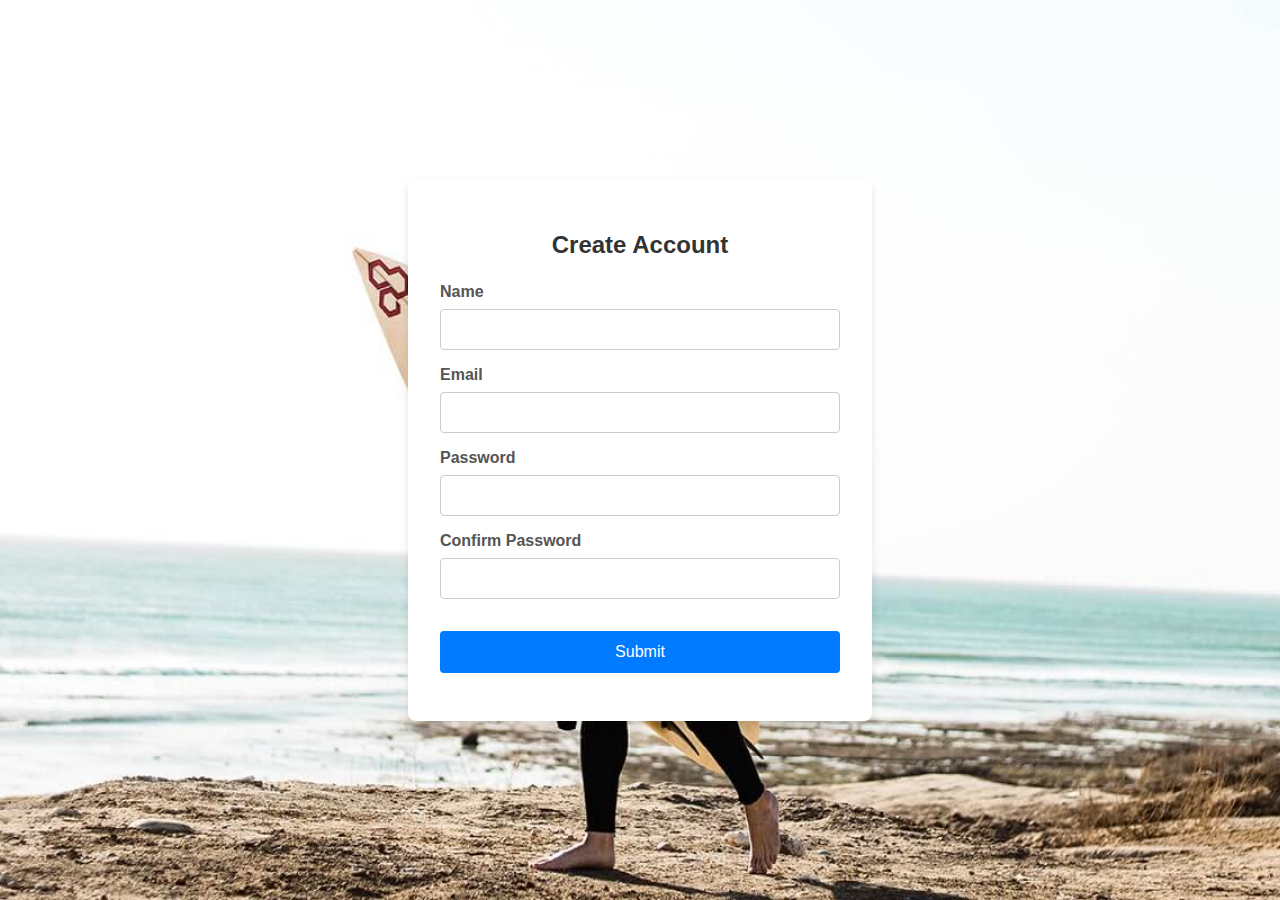
<file: login.html>
<!DOCTYPE html>
<html lang="en">
<head>
    <meta charset="UTF-8">
    <meta name="viewport" content="width=device-width, initial-scale=1.0">
    <title>Registration Form</title>
    <link rel="stylesheet" href="./login.css">
</head>
<body>
    <div class="form-container">
        <form id="registrationForm">
            <h2>Create Account</h2>
            <div class="input-group">
                <label for="name">Name</label>
                <input type="text" id="name" name="name" required>
            </div>
            <div class="input-group">
                <label for="email">Email</label>
                <input type="email" id="email" name="email" required>
            </div>
            <div class="input-group">
                <label for="password">Password</label>
                <input type="password" id="password" name="password" required>
            </div>
            <div class="input-group">
                <label for="confirmPassword">Confirm Password</label>
                <input type="password" id="confirmPassword" name="confirmPassword" required>
            </div>
            <button type="submit">Submit</button>
            <p id="message"></p>
        </form>
    </div>
    <script src="login.js"></script>
</body>
</html>
</file>
<file: login.css>
body {
    font-family: Arial, sans-serif;
    background-image: url(../background\ img.jpg);
    display: flex;
    justify-content: center;
    align-items: center;
    height: 100vh;
    margin: 0;
    background-repeat: no-repeat;
    background-position: center;
    background-size: cover;
}

.form-container {
    background-color: #fff;
    padding: 2rem;
    border-radius: 8px;
    box-shadow: 0 4px 8px rgba(0, 0, 0, 0.1);
    width: 100%;
    max-width: 400px;
}

h2 {
    text-align: center;
    color: #333;
    margin-bottom: 1.5rem;
}

.input-group {
    margin-bottom: 1rem;
}

label {
    display: block;
    margin-bottom: 0.5rem;
    color: #555;
    font-weight: bold;
}

input[type="text"],
input[type="email"],
input[type="password"] {
    width: 100%;
    padding: 0.75rem;
    border: 1px solid #ccc;
    border-radius: 4px;
    box-sizing: border-box; /* Ensures padding doesn't affect width */
}

button {
    width: 100%;
    padding: 0.75rem;
    background-color: #007bff;
    color: white;
    border: none;
    border-radius: 4px;
    font-size: 1rem;
    cursor: pointer;
    margin-top: 1rem;
    transition: background-color 0.3s ease;
}

button:hover {
    background-color: #0056b3;
}

#message {
    text-align: center;
    margin-top: 1rem;
    font-weight: bold;
}

#message.success {
    color: green;
}

#message.error {
    color: red;
}
</file>
